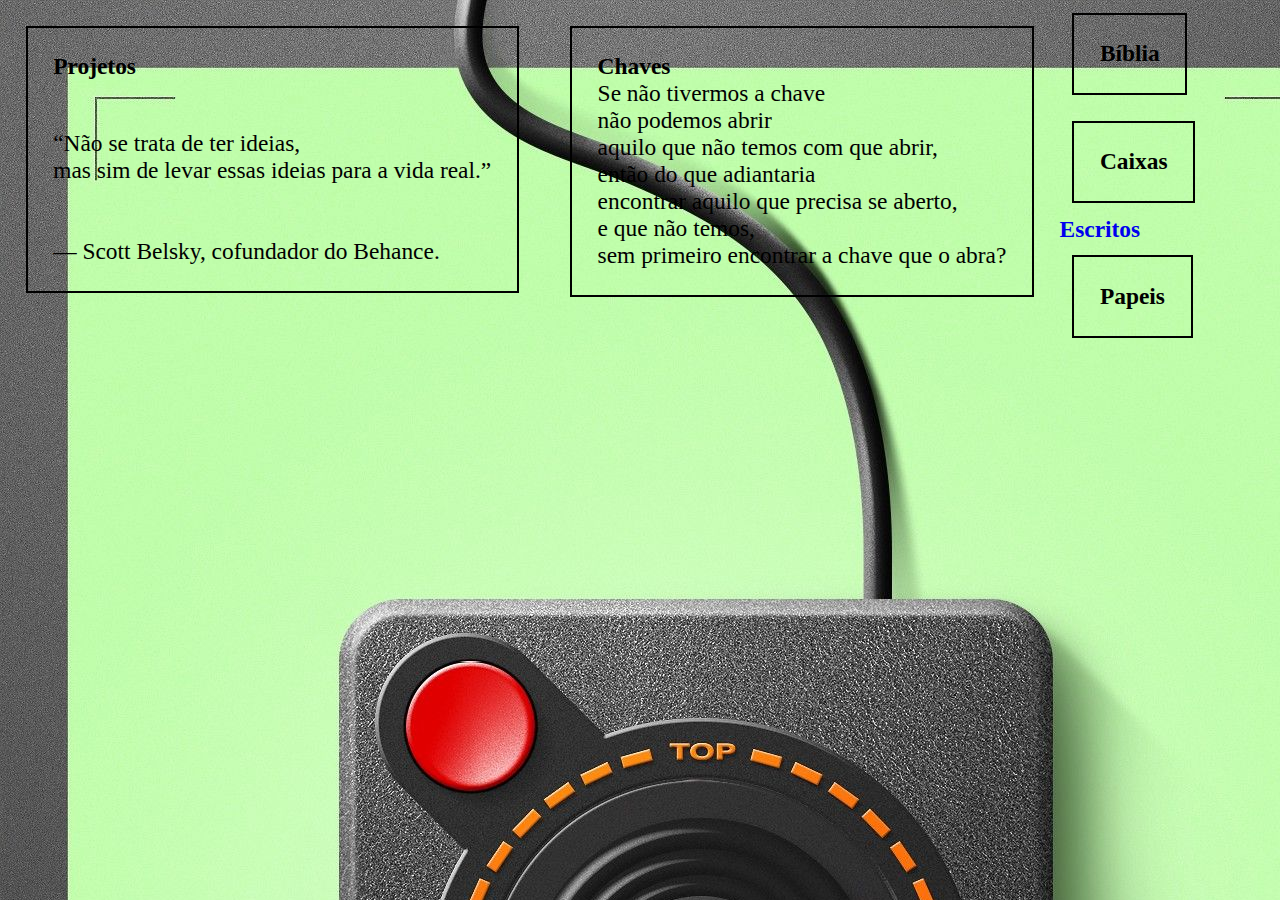
<file: pad2/2.html>
<!DOCTYPE html>
<html lang="en">
<head>
    <meta name="viewport" content="width=device-width, initial-scale=1.0">
    <meta http-equiv="X-UA-Compatible" content="IE=edge">
    <link rel="stylesheet" href="style.css">
    <meta charset="UTF-8">
    <title>Document</title>

<script>

function formulario(el) {
      var display = document.getElementById(el).style.display;
      if (display == "none")
        document.getElementById(el).style.display = 'block';
      else
        document.getElementById(el).style.display = 'none';
    }


function key(el) {
      var display = document.getElementById(el).style.display;
      if (display == "none")
        document.getElementById(el).style.display = 'block';
      else
        document.getElementById(el).style.display = 'none';
    }
    
    var ancoras = document.querySelectorAll('a');
Array.from(ancoras).forEach(function(a) {
  a.addEventListener('click', scroll);
});

function animarScroll(atual, destino) {
  if (atual >= destino) return;
  document.body.scrollTop = atual;
  setTimeout(function() {
    animarScroll(atual += 1000, destino);
  }, 50);
}

function scroll(e) {
  e.preventDefault();
  var id = this.getAttribute('href');
  var el = document.querySelector(id);
  var posicao = el.getBoundingClientRect().top;
  animarScroll(this.scrollTop, posicao);
}





function projects(el) {
      var display = document.getElementById(el).style.display;
      if (display == "none")
        document.getElementById(el).style.display = 'block';
      else
        document.getElementById(el).style.display = 'none';
    }
    
    var ancoras = document.querySelectorAll('a');
Array.from(ancoras).forEach(function(a) {
  a.addEventListener('click', scroll);
});

function animarScroll(atual, destino) {
  if (atual >= destino) return;
  document.body.scrollTop = atual;
  setTimeout(function() {
    animarScroll(atual += 1000, destino);
  }, 50);
}

function scroll(e) {
  e.preventDefault();
  var id = this.getAttribute('href');
  var el = document.querySelector(id);
  var posicao = el.getBoundingClientRect().top;
  animarScroll(this.scrollTop, posicao);
}

</script>

</head>

<body>

    <div class="initial-scale" >

        <a onclick="projects('projects')" href="#projects" id="first" class="t1">

            <h1>Projetos</h1><br><br>
            <p>“Não se trata de ter ideias,<br />  mas sim de levar essas ideias para a vida real.”<br /><br><br>  — Scott Belsky, cofundador do Behance.</p>

        </a>

        <a onclick="key('key')"  href="#key" id="second" class="t1">

            <h1>Chaves</h1>

            <p>Se não tivermos a chave<br> não podemos abrir<br> aquilo que não temos com que abrir,<br> então do que adiantaria<br> encontrar aquilo que   precisa se aberto,<br> e que não temos,<br> sem primeiro encontrar a chave que o abra?</p>

        </a>

        <a onclick="" href="#biblie"  class="t2">
    
            <h1>Bíblia</h1>
    
        </a>

        <a href="#box" class="t2">

            <h1>Caixas</h1>
        </a>

        <a href="#" class="office">
            <h1>Escritos</h1>
        </a>
        <a href="#" class="t2">
            <h1>Papeis</h1>
        </a>

    </div>

    <div style="display: none;" id="projects" class="t3">

        <form action="" method="post">

            <label for="Nome">Titulo</label>
            <input type="text" name="Nome" id="">

            <input type="button" value="Salvar">

        </form>

    </div>

    <div style="display: none;" id="key" class="t3">

        <button type="button" onclick="formulario('minhaDivI')" class="link">Adicionar</button>

        <br><br>

        <form class="caixa" id="minhaDivI" style="display:none" action="adicionar" method="get"><br>

            <h1>Adicionar</h1><br>

            <label for="nome">Email</label>
            <input name="nome" type="email"><br><br>

            <Label>key</Label>
            <input type="password" name="" id=""><br><br>

            <label for="URL">URL</label>
            <input type="url" name="" id=""><br><br>

            <textarea style="background: transparent;" name="" id="" cols="30" rows="10"></textarea> <br><br>

            <input type="button" value="Salvar">

        </form>

        <table border="2">

            <tr>
                <th>E-mail</th>
                <td></td>
                <td></td>
                <td></td>
                <td></td>
                <td></td>
            </tr>

            <tr>
                <th>Key</th>
                <td></td>
                <td></td>
                <td></td>
                <td></td>
                <td></td>
            </tr>

            <tr>
                <th>Anotações</th>
                <td></td>
                <td></td>
                <td></td>
                <td></td>
            </tr>
            
        </table>

    </div>

    <div style="display: none;" class="biblie">

      <form action="" method="get" class="t3">
        
        <h1>Nova Devocional</h1><br><br>
        <label for="name">Nome</label>
        <input type="text" name="" id=""><br><br>

        <label for="data">Dia</label>
        <input type="date" name="" id=""><br><br>

        <select name="" id="">

          <option value="1">Topico 1</option><br><br><input type="text" name="" id=""><br><br>

          <option value="2">Topico 2</option><input type="text" name="" id=""><br><br>

          <option value="3">Topico 3</option><input type="text" name="" id=""><br><br>

          <option value="4">Topico 4</option><input type="text" name="" id=""><br><br>

          <button onclick="adtion_option()" >Adicionar Opções</button>

        </select>

        <br><br><br>

        <textarea style="background: transparent; font-size: 110%;" name="" id=""  cols="30" rows="10">

          Desenvolvimento:

        </textarea>
        
      </form>

    </div>

</body>
</html>
</file>
<file: pad2/style.css>
*{
    background: url(/img/O\ ótimo\ ilustrador\ Quentin\ Fevre\ decidiu\ homenagear\ antigos\ controles\ de\ video\ games\ em\ uma\ série….jpeg) no-repeat ;
    padding: 0;
    margin: 0;
}

body,a,form,h1,p,div,li,ul,input,label,table,td{
    background: transparent;
    text-decoration: none;
    font-size: 110%;
}

.t1{
    border: black solid 2px;
    color: rgb(0, 0, 0);
    padding: 2%;
    float: left;
    margin: 2%;
}

.t2{
    border: black solid 2px;
    color: rgb(0, 0, 0);
    padding: 2%;
    float: left;
    margin: 1%;
}

.t1:hover,.t2:hover{
    background-color: black;
    color: white ;
}

.t3{
    border: black solid 2px;
    color: rgb(0, 0, 0);
    padding: 2%;
    float: left;
    margin: 1%;
}
</file>
